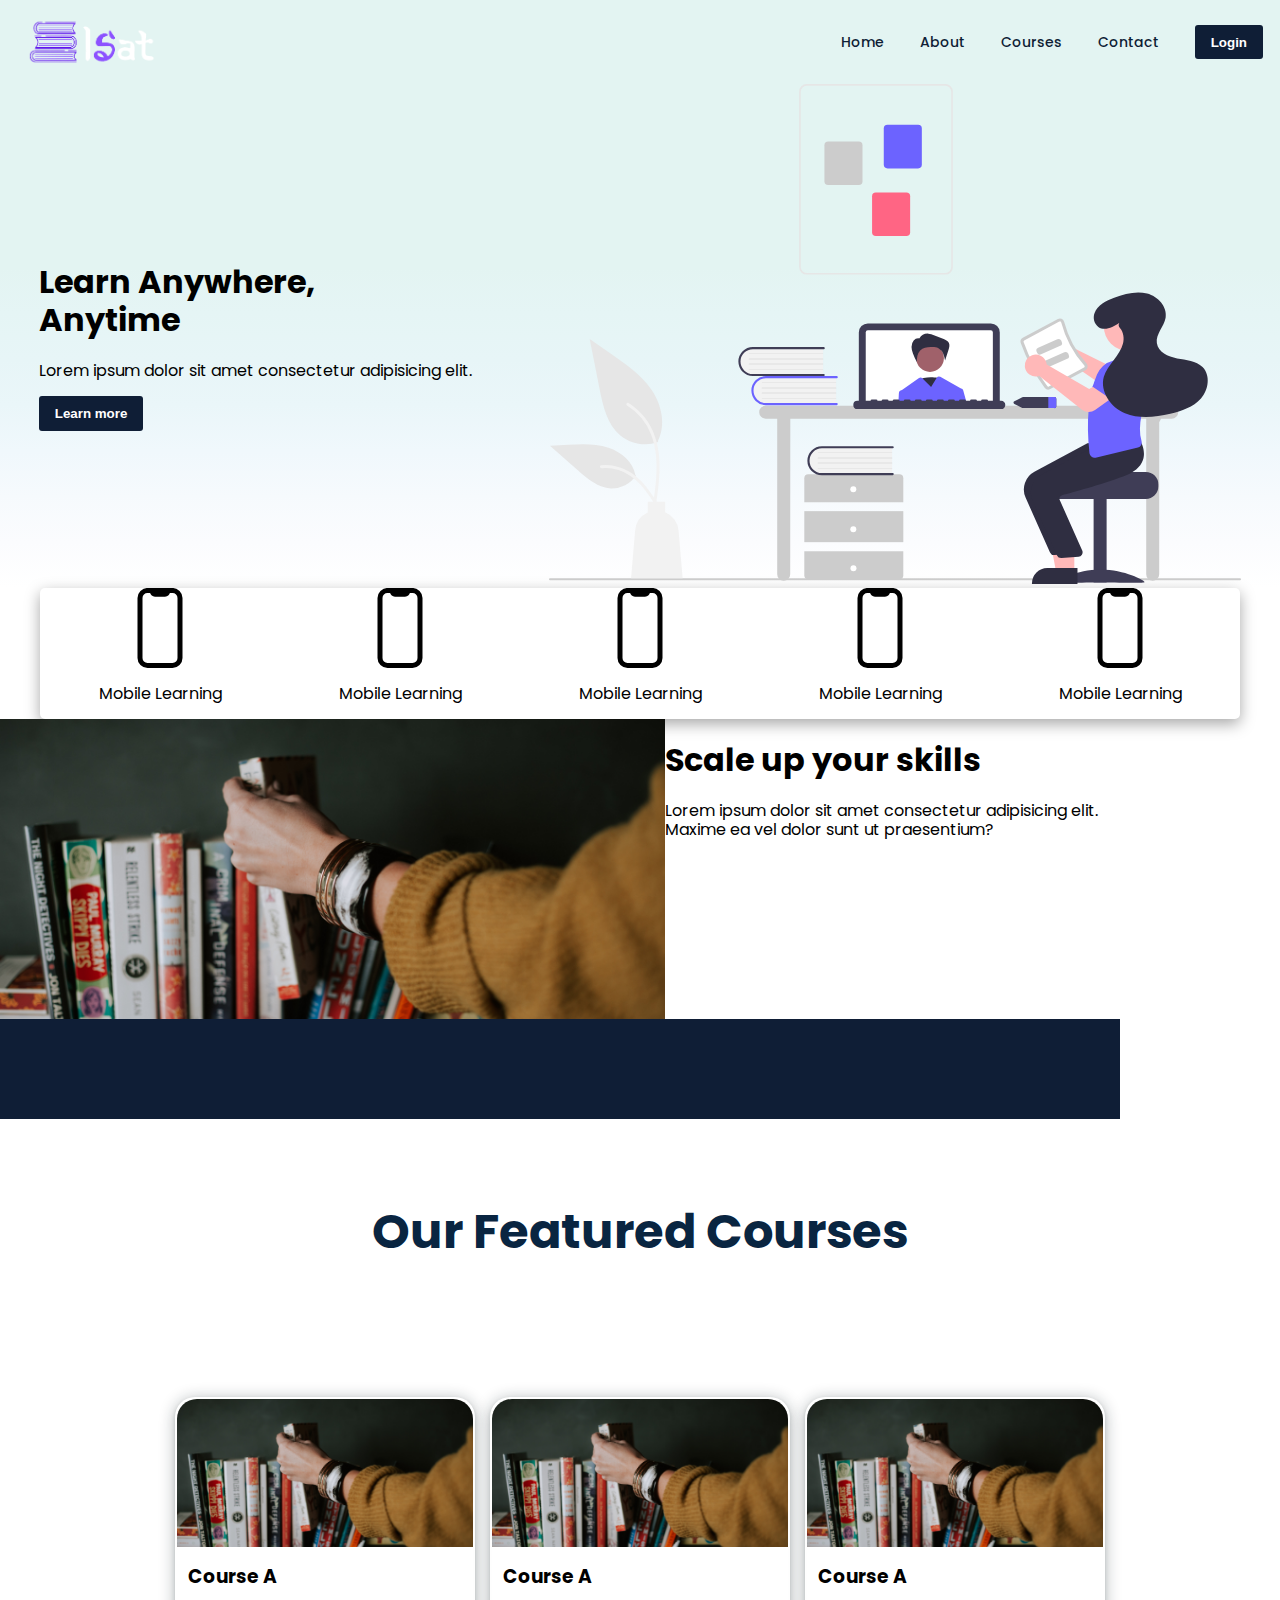
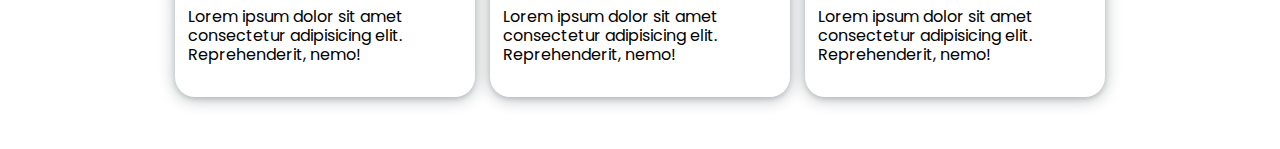
<file: index.html>
<!DOCTYPE html>
<html lang="en">
<head>
    <meta charset="UTF-8">
    <meta http-equiv="X-UA-Compatible" content="IE=edge">
    <meta name="viewport" content="width=device-width, initial-scale=1.0">
    <link rel="stylesheet" href="/app/scss/style.css">
    <title>Document</title>
</head>
<body>
    <header>
        <header class="header">
            <div class="overlay has-fade"></div>
            <nav class="flex flex-jc-sb flex-ai-c container">
                <a href="index.html" class="header__logo">
                   <img src="/images/Logo 2.png" alt="">
                </a>
        
                <a href="#" id="btnHamburger" class="header__toggle hide-for-desktop">
                    <span></span>
                    <span></span>
                    <span></span>
                </a>
    
                <div class="header__links hide-for-mobile">
                    <a href="index.html">Home</a>
                    <a href="#">About</a>
                    <a href="#">Courses</a>
                    <a href="#">Contact</a>
                    <button class="button">Login</button>
                </div>
        </nav>
        <div class="header__menu has-fade">
            <a href="index.html">Home</a>
            <a href="#">About</a>
            <a href="#">Courses</a>
            <a href="#">Contact</a>
            <a href="#">Login</a>
        </div>
    </header>
    <section class="hero">
        <div class="hero__text">
            <h1>Learn Anywhere, <br> Anytime</h1>
            <p>Lorem ipsum dolor sit amet consectetur adipisicing elit.</p>
            <button type="button" class="button header__cta">Learn more</button>
        </div>
        <div class="hero__image">
            <img src="/images/undraw_online_learning_re_qw08.svg" alt="">
        </div>
    </section>
    <div class="features">
        <div class="feature">
            <img src="/images/2290863_cell phone_mobile_mobile development_responsive_ios_icon.svg" alt="">
            <p>Mobile Learning</p>
        </div>
        <div class="feature">
            <img src="/images/2290863_cell phone_mobile_mobile development_responsive_ios_icon.svg" alt="">
            <p>Mobile Learning</p>
        </div>
        <div class="feature">
            <img src="/images/2290863_cell phone_mobile_mobile development_responsive_ios_icon.svg" alt="">
            <p>Mobile Learning</p>
        </div>
        <div class="feature">
            <img src="/images/2290863_cell phone_mobile_mobile development_responsive_ios_icon.svg" alt="">
            <p>Mobile Learning</p>
        </div>
        <div class="feature">
            <img src="/images/2290863_cell phone_mobile_mobile development_responsive_ios_icon.svg" alt="">
            <p>Mobile Learning</p>
        </div>
    </div>


    <div id="about">
        <div class="ab">
            <img src="/images/christin-hume-k2Kcwkandwg-unsplash.jpg" alt="">
            <div class="about__text">
                <h1>Scale up your skills</h1>
                <p>Lorem ipsum dolor sit amet consectetur adipisicing elit. Maxime ea vel dolor sunt ut praesentium?</p>
            </div>
        </div>
    
        <div class="about__blue"></div>
    </div>
    <section class="courses flex flex-jc-sa flex-ai-c">
    
        <div class="col-item flex-ai-c">
            <h1>Our Featured Courses</h1>
        </div>
    
        <div class="col-item flex flex-ai-c flex-jc-sa container">
            <div class="card">
                <div class="img-wrapper">
                    <img src="/images/christin-hume-k2Kcwkandwg-unsplash.jpg">
    
                </div>
                <div class="text-wrap">
                    <h3>
                        Course A
                    </h3>
                    <p>
                        Lorem ipsum dolor sit amet consectetur adipisicing elit. Reprehenderit, nemo!
                    </p>
                </div>
            </div>
            <div class="card">
                <div class="img-wrapper">
                    <img src="/images/christin-hume-k2Kcwkandwg-unsplash.jpg">
    
                </div>
                <div class="text-wrap">
                    <h3>
                        Course A
                    </h3>
                    <p>
                        Lorem ipsum dolor sit amet consectetur adipisicing elit. Reprehenderit, nemo!
                    </p>
                </div>
            </div>
            <div class="card">
                <div class="img-wrapper">
                    <img src="/images/christin-hume-k2Kcwkandwg-unsplash.jpg">
    
                </div>
                <div class="text-wrap">
                    <h3>
                        Course A
                    </h3>
                    <p>
                        Lorem ipsum dolor sit amet consectetur adipisicing elit. Reprehenderit, nemo!
                    </p>
                </div>
            </div>
    
        </div>
    
    </section>

    <script src="/app/js/menu.js"></script>
</body>
</html>
</file>
<file: app/scss/style.css>
@import url("https://fonts.googleapis.com/css2?family=Poppins:wght@200;300;400;500;600;700;800;900&display=swap");
.has-fade {
  visibility: hidden;
}

@-webkit-keyframes fade-in {
  from {
    visibility: hidden;
    opacity: 0;
  }
  1% {
    visibility: visible;
    opacity: 0;
  }
  to {
    visibility: visible;
    opacity: 1;
  }
}

@keyframes fade-in {
  from {
    visibility: hidden;
    opacity: 0;
  }
  1% {
    visibility: visible;
    opacity: 0;
  }
  to {
    visibility: visible;
    opacity: 1;
  }
}

.fade-in {
  -webkit-animation: fade-in 200ms ease-in-out forwards;
          animation: fade-in 200ms ease-in-out forwards;
}

@-webkit-keyframes fade-out {
  from {
    visibility: visible;
    opacity: 1;
  }
  99% {
    visibility: visible;
    opacity: 0;
  }
  to {
    visibility: hidden;
    opacity: 0;
  }
}

@keyframes fade-out {
  from {
    visibility: visible;
    opacity: 1;
  }
  99% {
    visibility: visible;
    opacity: 0;
  }
  to {
    visibility: hidden;
    opacity: 0;
  }
}

.fade-out {
  -webkit-animation: fade-out 200ms ease-in-out forwards;
          animation: fade-out 200ms ease-in-out forwards;
}

html {
  font-size: 100%;
  -webkit-box-sizing: border-box;
          box-sizing: border-box;
}

*, *::before, *::after {
  -webkit-box-sizing: inherit;
          box-sizing: inherit;
}

body {
  margin: 0;
  padding: 0;
  font-family: 'Poppins', sans-serif;
  line-height: 1.2;
}

a, a:visited, a:hover {
  text-decoration: none;
}

.flex {
  display: -webkit-box;
  display: -ms-flexbox;
  display: flex;
}

.flex-jc-sb {
  -webkit-box-pack: justify;
      -ms-flex-pack: justify;
          justify-content: space-between;
}

.flex-jc-sa {
  -ms-flex-pack: distribute;
      justify-content: space-around;
}

.flex-jc-c {
  -webkit-box-pack: center;
      -ms-flex-pack: center;
          justify-content: center;
}

.flex-ai-c {
  -webkit-box-align: center;
      -ms-flex-align: center;
          align-items: center;
}

@media (max-width: 63.9375em) {
  .hide-for-mobile {
    display: none;
  }
}

@media (min-width: 64em) {
  .hide-for-desktop {
    display: none;
  }
}

img {
  width: 100%;
  height: 100%;
  -o-object-fit: cover;
     object-fit: cover;
}

.button {
  padding: .6rem 1rem;
  background-color: #0f1e36;
  border-radius: 3px;
  cursor: pointer;
  outline: none;
  color: #fff;
  font-weight: 600;
  border: none;
}

.header.open .header__toggle > span:first-child {
  -webkit-transform: rotate(45deg);
          transform: rotate(45deg);
}

.header.open .header__toggle > span:nth-child(2) {
  opacity: 0;
}

.header.open .header__toggle > span:last-child {
  -webkit-transform: rotate(-45deg);
          transform: rotate(-45deg);
}

.header .overlay {
  opacity: 0;
  position: fixed;
  top: 0px;
  right: 0px;
  bottom: 0px;
  left: 0px;
  background-image: -webkit-gradient(linear, left top, left bottom, from(#0f1e36), to(transparent));
  background-image: linear-gradient(#0f1e36, transparent);
}

.header nav {
  background-color: #E3F4F2;
  position: relative;
  padding: 1.0625rem;
}

.header__logo {
  height: 50px;
}

.header__toggle > span {
  display: block;
  width: 26px;
  height: 2px;
  background-color: #2F4858;
  -webkit-transition: all 300ms ease-in-out;
  transition: all 300ms ease-in-out;
  -webkit-transform-origin: 6px 1px;
          transform-origin: 6px 1px;
}

.header__toggle > span:not(:last-child) {
  margin-bottom: 3px;
}

.header__menu {
  position: absolute;
  width: calc(100% - 1.5rem);
  left: 50%;
  -webkit-transform: translateX(-50%);
          transform: translateX(-50%);
  margin-top: 1.5rem;
  background: #fff;
  padding: 1.625rem;
  border-radius: 5px;
}

.header__menu a {
  padding: 01.625rem;
  display: block;
  text-align: center;
}

.header__links a {
  position: relative;
  font-size: 0.875rem;
  font-weight: 500;
  color: #0f1e36;
  -webkit-transition: color 300ms ease-in-out;
  transition: color 300ms ease-in-out;
}

.header__links a:last-child {
  color: #fff;
}

.header__links a:not(:last-child) {
  margin-right: 32px;
}

.header__links a:hover {
  color: #0f1e36;
}

.header__links a:hover::before {
  opacity: 1;
}

.header__links a::before {
  content: "";
  display: block;
  position: absolute;
  height: 3px;
  left: 0;
  right: 0;
  bottom: -30px;
  background: #0f1e36;
  opacity: 0;
  -webkit-transition: opacity 300ms ease-in-out;
  transition: opacity 300ms ease-in-out;
  border-radius: 2px;
}

.hero {
  display: -webkit-box;
  display: -ms-flexbox;
  display: flex;
  -webkit-box-align: center;
      -ms-flex-align: center;
          align-items: center;
  background-image: -webkit-gradient(linear, left bottom, left top, from(#ffffff), color-stop(#fbfcfe), color-stop(#f6fafd), color-stop(#f0f8fc), color-stop(#eaf6f9), color-stop(#e7f5f7), color-stop(#e5f5f5), color-stop(#e3f4f2), color-stop(#e3f4f2), color-stop(#e3f4f2), color-stop(#e3f4f2), to(#e3f4f2));
  background-image: linear-gradient(to top, #ffffff, #fbfcfe, #f6fafd, #f0f8fc, #eaf6f9, #e7f5f7, #e5f5f5, #e3f4f2, #e3f4f2, #e3f4f2, #e3f4f2, #e3f4f2);
}

@media (min-width: 64em) {
  .hero {
    display: -webkit-box;
    display: -ms-flexbox;
    display: flex;
    -webkit-box-align: center;
        -ms-flex-align: center;
            align-items: center;
    -ms-flex-pack: distribute;
        justify-content: space-around;
  }
}

.features {
  display: -webkit-box;
  display: -ms-flexbox;
  display: flex;
  -ms-flex-pack: distribute;
      justify-content: space-around;
  width: calc(100% - 5rem);
  border-radius: 5px;
  margin: auto;
  -webkit-box-shadow: rgba(0, 0, 0, 0.35) 0px 5px 15px;
          box-shadow: rgba(0, 0, 0, 0.35) 0px 5px 15px;
}

.feature {
  display: -webkit-box;
  display: -ms-flexbox;
  display: flex;
  -webkit-box-orient: vertical;
  -webkit-box-direction: normal;
      -ms-flex-direction: column;
          flex-direction: column;
  -webkit-box-pack: center;
      -ms-flex-pack: center;
          justify-content: center;
  -webkit-box-align: center;
      -ms-flex-align: center;
          align-items: center;
}

.feature img {
  width: 80px;
}

#about .ab {
  display: -webkit-box;
  display: -ms-flexbox;
  display: flex;
  -ms-flex-pack: distribute;
      justify-content: space-around;
  height: 300px;
  width: calc(100% - 10rem);
}

#about .about__blue {
  background: #0f1e36;
  height: 100px;
  width: calc(100% - 10rem);
}

.courses {
  height: 70vh;
  -webkit-box-orient: vertical;
  -webkit-box-direction: normal;
      -ms-flex-direction: column;
          flex-direction: column;
}

.courses .container {
  width: 70%;
}

.courses .col-item {
  height: -webkit-fit-content;
  height: -moz-fit-content;
  height: fit-content;
  width: -webkit-fit-content;
  width: -moz-fit-content;
  width: fit-content;
  gap: 15px;
  -webkit-box-orient: horizontal;
  -webkit-box-direction: normal;
      -ms-flex-direction: row;
          flex-direction: row;
}

.courses .col-item h1 {
  font-size: 3rem;
  color: #092541;
}

.courses .col-item .card {
  height: 300px;
  width: 300px;
  padding: 2px;
  border-radius: 20px;
  -webkit-box-shadow: rgba(14, 30, 37, 0.12) 0px 2px 4px 0px, rgba(14, 30, 37, 0.32) 0px 2px 16px 0px;
          box-shadow: rgba(14, 30, 37, 0.12) 0px 2px 4px 0px, rgba(14, 30, 37, 0.32) 0px 2px 16px 0px;
}

.courses .col-item .card .img-wrapper {
  height: 50%;
  width: auto;
  margin: auto;
  overflow: hidden;
  border-radius: 20px 20px  0 0;
}

.courses .col-item .card .text-wrap {
  padding: 0 0.7rem  0 0.7rem;
}
/*# sourceMappingURL=style.css.map */
</file>
